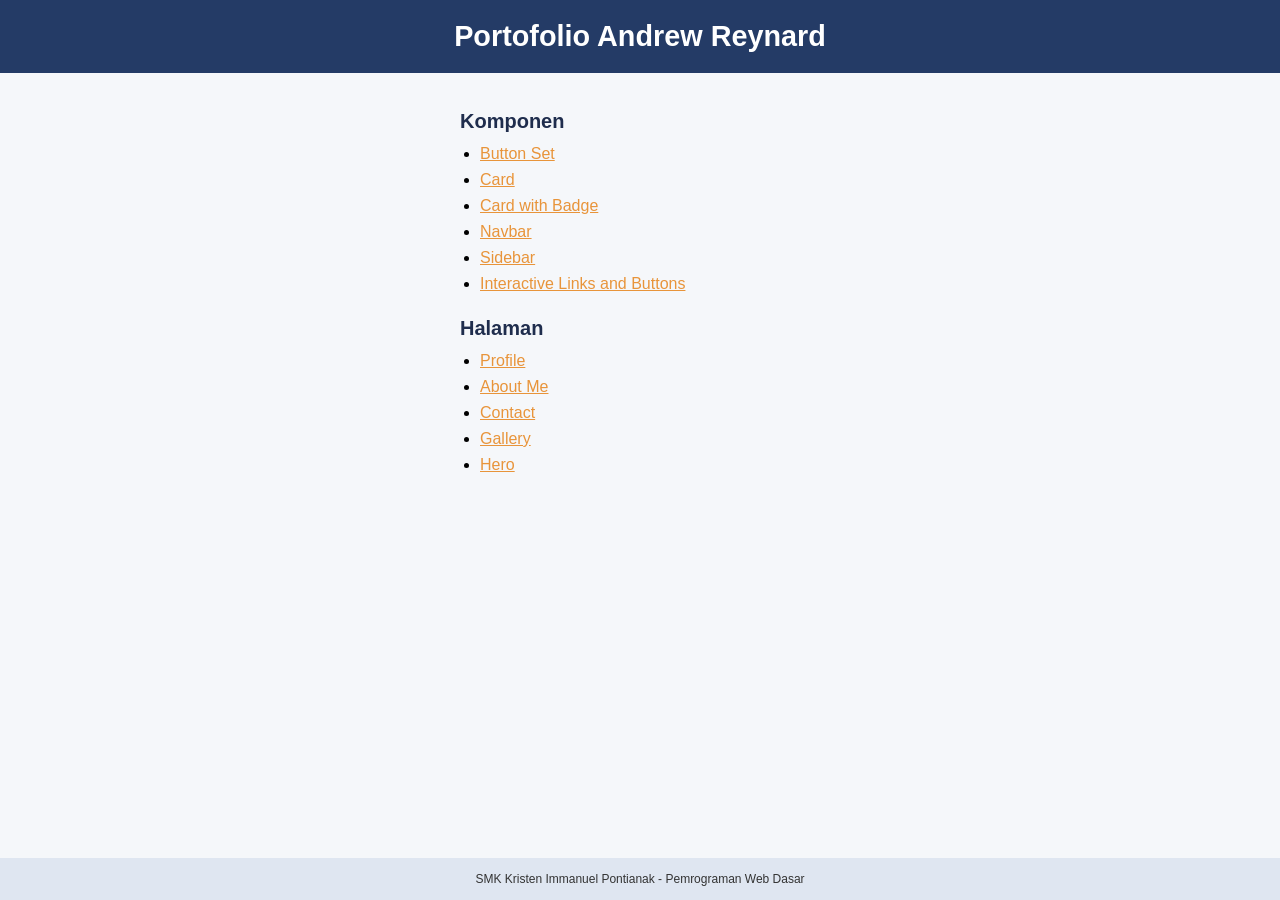
<file: index.html>
<!DOCTYPE html>
<html lang="id">
<head>
  <meta charset="UTF-8">
  <meta name="viewport" content="width=device-width, initial-scale=1.0">
  <title>Portofolio Andrew Reynard</title>
  <link rel="stylesheet" href="styles/index.css">
</head>
<body>
  <header>
    <h1>Portofolio Andrew Reynard</h1>
  </header>

  <main>
    <section id="components">
      <h2>Komponen</h2>
      <ul>
        <li><a href="components/button-set.html">Button Set</a></li>
        <li><a href="components/card.html">Card</a></li>
        <li><a href="components/card-badge.html">Card with Badge</a></li>
        <li><a href="components/navbar.html">Navbar</a></li>
        <li><a href="components/sidebar.html">Sidebar</a></li>
        <li><a href="components/interactive.html">Interactive Links and Buttons</a></li>
      </ul>
    </section>

    <section id="pages">
      <h2>Halaman</h2>
      <ul>
        <li><a href="pages/profile.html">Profile</a></li>
        <li><a href="pages/about.html">About Me</a></li>
        <li><a href="pages/contact.html">Contact</a></li>
        <li><a href="pages/gallery.html">Gallery</a></li>
        <li><a href="pages/hero.html">Hero</a></li>
      </ul>
    </section>
  </main>

  <footer>
    <p>SMK Kristen Immanuel Pontianak - Pemrograman Web Dasar</p>
  </footer>
</body>
</html>
</file>
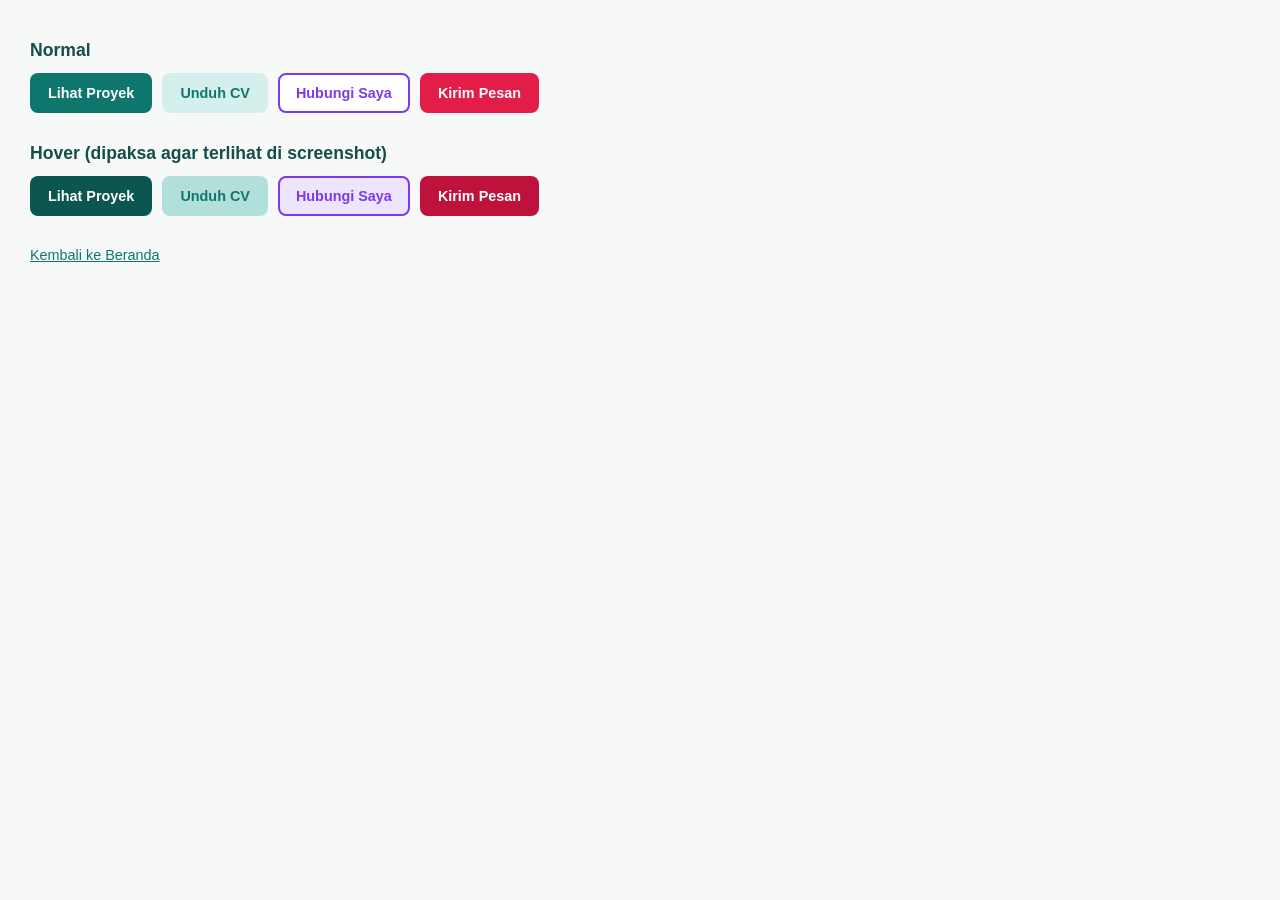
<file: components/button-set.html>
<!DOCTYPE html>
<html lang="id">
<head>
  <meta charset="UTF-8">
  <meta name="viewport" content="width=device-width, initial-scale=1.0">
  <title>Tombol</title>
  <style>
    * {
      box-sizing: border-box;
    }

    body {
      margin: 0;
      padding: 40px 30px;
      background: #f7f9f9;
      font-family: Arial, Helvetica, sans-serif;
      color: #134e4a;
    }

    h2 {
      margin: 0 0 12px;
      font-size: 1.1rem;
    }

    .baris {
      display: flex;
      flex-wrap: wrap;
      gap: 10px;
      margin-bottom: 30px;
    }

    .btn {
      padding: 10px 16px;
      border: 2px solid transparent;
      border-radius: 8px;
      font-family: inherit;
      font-size: 0.9rem;
      font-weight: bold;
      cursor: pointer;
      transition: background 0.2s, border-color 0.2s;
    }

    /* Utama - teal */
    .btn-utama {
      background: #0f766e;
      color: #fff;
    }
    .btn-utama:hover,
    .btn-utama.paksa-hover {
      background: #0b5750;
    }

    /* Sekunder - mint */
    .btn-sekunder {
      background: #d5f0ec;
      color: #0f766e;
    }
    .btn-sekunder:hover,
    .btn-sekunder.paksa-hover {
      background: #b0e0d9;
    }

    /* Outline - ungu */
    .btn-outline {
      background: #fff;
      color: #7c3aed;
      border-color: #7c3aed;
    }
    .btn-outline:hover,
    .btn-outline.paksa-hover {
      background: #ede4fd;
    }

    /* Aksen - merah muda */
    .btn-aksen {
      background: #e11d48;
      color: #fff;
    }
    .btn-aksen:hover,
    .btn-aksen.paksa-hover {
      background: #be123c;
    }

    a {
      font-size: 0.9rem;
      color: #0f766e;
    }
  </style>
</head>
<body>

  <h2>Normal</h2>
  <div class="baris">
    <button class="btn btn-utama">Lihat Proyek</button>
    <button class="btn btn-sekunder">Unduh CV</button>
    <button class="btn btn-outline">Hubungi Saya</button>
    <button class="btn btn-aksen">Kirim Pesan</button>
  </div>

  <h2>Hover (dipaksa agar terlihat di screenshot)</h2>
  <div class="baris">
    <button class="btn btn-utama paksa-hover">Lihat Proyek</button>
    <button class="btn btn-sekunder paksa-hover">Unduh CV</button>
    <button class="btn btn-outline paksa-hover">Hubungi Saya</button>
    <button class="btn btn-aksen paksa-hover">Kirim Pesan</button>
  </div>

  <a href="index.html">Kembali ke Beranda</a>

</body>
</html>
</file>
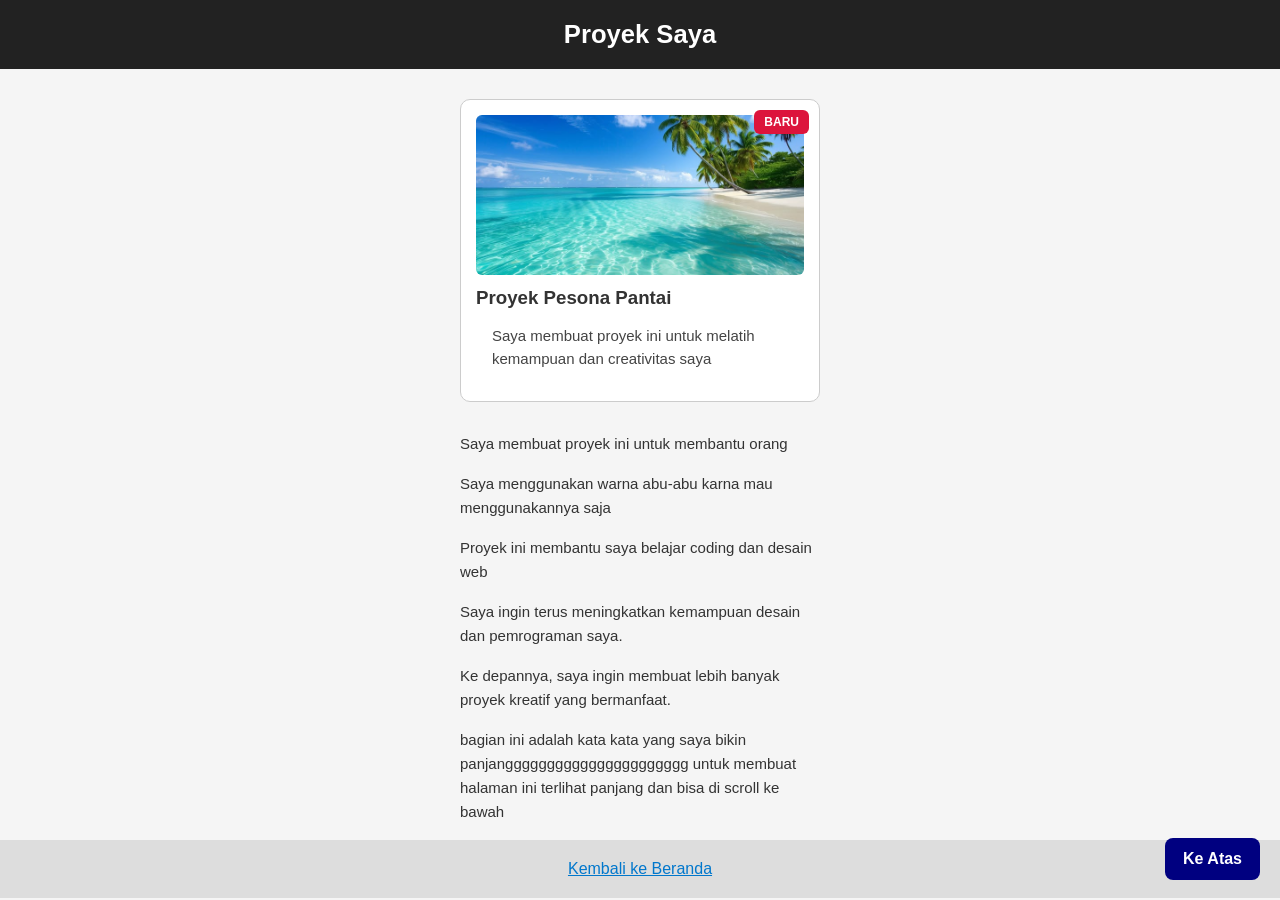
<file: components/card-badge.html>
<!DOCTYPE html>
<html lang="id">
<head>
    <meta charset="UTF-8">
    <meta name="viewport" content="width=device-width, initial-scale=1.0">
    <title>Kartu Proyek - Keindahan Pantai</title>

    <style>
        * {
            box-sizing: border-box;
        }

        body {
            margin: 0;
            font-family: Arial, sans-serif;
            background-color: #f5f5f5;
        }

        #top {
            padding: 20px;
            background-color: #222222;
            color: white;
            text-align: center;
        }

        #top h1 {
            margin: 0;
            font-size: 1.6rem;
        }

        .card {
            position: relative;
            width: 360px;
            margin: 30px auto;
            padding: 15px;
            border: 1px solid #cccccc;
            background-color: white;
            border-radius: 10px;
        }

        .card img {
            display: block;
            width: 100%;
            height: 160px;
            object-fit: cover;
            border-radius: 6px;
        }

        .card .badge {
            position: absolute;
            top: 10px;
            right: 10px;
            background-color: crimson;
            color: white;
            padding: 5px 10px;
            border-radius: 6px;
            font-size: 12px;
            font-weight: bold;
        }

        .card h3 {
            color: #333333;
            margin-top: 12px;
            margin-bottom: 8px;
        }

        .card p {
            font-size: 15px;
            line-height: 1.5;
            color: #444444;
        }

        main p {
            width: 360px;
            max-width: calc(100% - 32px);
            margin: 16px auto;
            line-height: 1.6;
            font-size: 15px;
            color: #333333;
        }

        .back-to-top {
            position: fixed;
            bottom: 20px;
            right: 20px;
            z-index: 1000;
            padding: 12px 18px;
            background-color: navy;
            color: white;
            text-decoration: none;
            border-radius: 8px;
            font-weight: bold;
        }

        .back-to-top:hover {
            background-color: crimson;
        }

        footer {
            text-align: center;
            padding: 20px;
            background-color: #dddddd;
        }

        footer a {
            color: #0077cc;
            text-decoration: underline;
        }
    </style>
</head>
<body>

    <header id="top">
        <h1>Proyek Saya</h1>
    </header>

    <main>
        <div class="card">
            <img src="/assets/images/Beach-desktop-wallpaper-4K-with-a-pristine-tropical-beach-with-turquoise-waters-and-white-sand_jpg (3840×2160).jpg" alt="Pemandangan Pantai">

            <span class="badge">BARU</span>

            <h3>Proyek Pesona Pantai</h3>

           <p>
             Saya membuat proyek ini untuk melatih kemampuan dan creativitas saya
            </p>
        </div>

        <p>
            Saya membuat proyek ini untuk membantu orang
        </p>

        <p>
            Saya menggunakan warna abu-abu karna mau menggunakannya saja
        </p>


        <p>
            Proyek ini membantu saya belajar coding dan desain web
        </p>

        <p>
            Saya ingin terus meningkatkan kemampuan desain dan
            pemrograman saya.
        </p>

        <p>
            Ke depannya, saya ingin membuat lebih banyak proyek
            kreatif yang bermanfaat.
        </p>

        <p>
            bagian ini adalah kata kata yang saya bikin panjangggggggggggggggggggggg untuk membuat halaman ini terlihat panjang dan bisa di scroll ke bawah
        </p>
    </main>

    <footer>
        <a href="/index.html">Kembali ke Beranda</a>
    </footer>

    <a href="#top" class="back-to-top">Ke Atas</a>

</body>
</html>

</body>
</html>
</file>
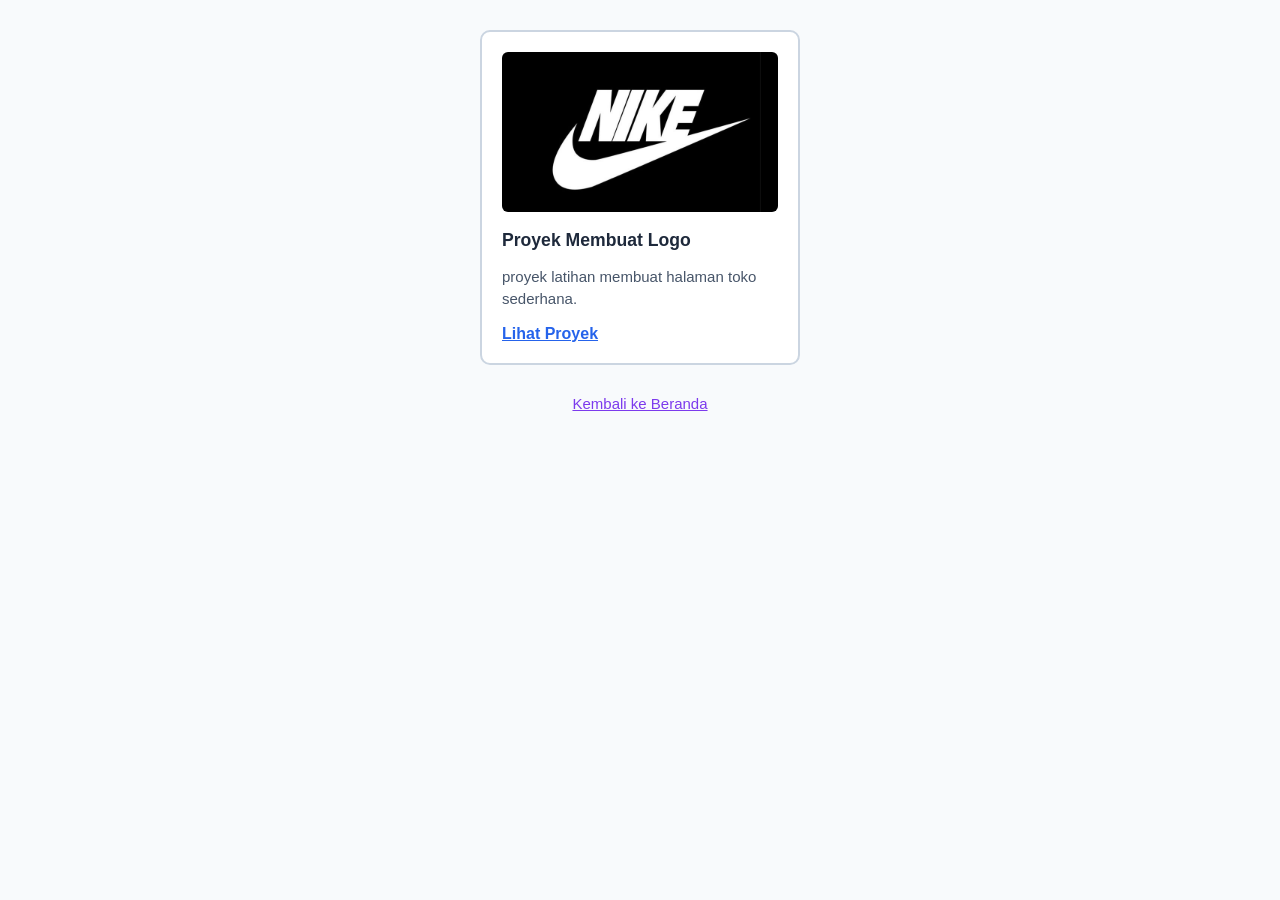
<file: components/card.html>
<!--
Perhitungan lebar kartu jika box-sizing tidak diatur:
320px (width) + 20px (padding kiri) + 20px (padding kanan)
+ 2px (border kiri) + 2px (border kanan) = 364px
-->

<!DOCTYPE html>
<html lang="id">
<head>
    <meta charset="UTF-8">
    <meta name="viewport" content="width=device-width, initial-scale=1.0">
    <title>Kartu Proyek</title>

    <style>
        * {
            box-sizing: border-box;
        }

        body {
            margin: 0;
            background-color: #f8fafc;
            font-family: 'Segoe UI', Arial, sans-serif;
        }

        .card {
            width: 320px;
            padding: 20px;
            border: 2px solid #cbd5e1;
            margin: 30px auto 30px auto;
            background-color: #ffffff;
            border-radius: 10px;
        }

        .card img {
            width: 100%;
            height: 160px;
            display: block;
            object-fit: cover;
            border-radius: 6px;
        }

        .card h3 {
            color: #1e293b;
            margin-bottom: 8px;
            font-size: 1.1rem;
        }

        .card p {
            font-size: 15px;
            color: #475569;
            line-height: 1.5;
            margin-bottom: 14px;
        }

        .card a {
            color: #2563eb;
            font-weight: 600;
            text-decoration: underline;
        }

        footer {
            text-align: center;
            margin-bottom: 30px;
        }

        footer a {
            color: #7c3aed;
            font-size: 15px;
            text-decoration: underline;
        }
    </style>
</head>
<body>

    <main>
        <article class="card">
            <img src="/assets/images/download (1).jpg" alt="Sepatu Nike">

            <h3>Proyek Membuat Logo</h3>

            <p>
                proyek latihan membuat halaman toko sederhana.
            </p>

            <a href="/components/card-badge.html">Lihat Proyek</a>
        </article>
    </main>

    <footer>
        <a href="/index.html">Kembali ke Beranda</a>
    </footer>

</body>
</html>
</file>
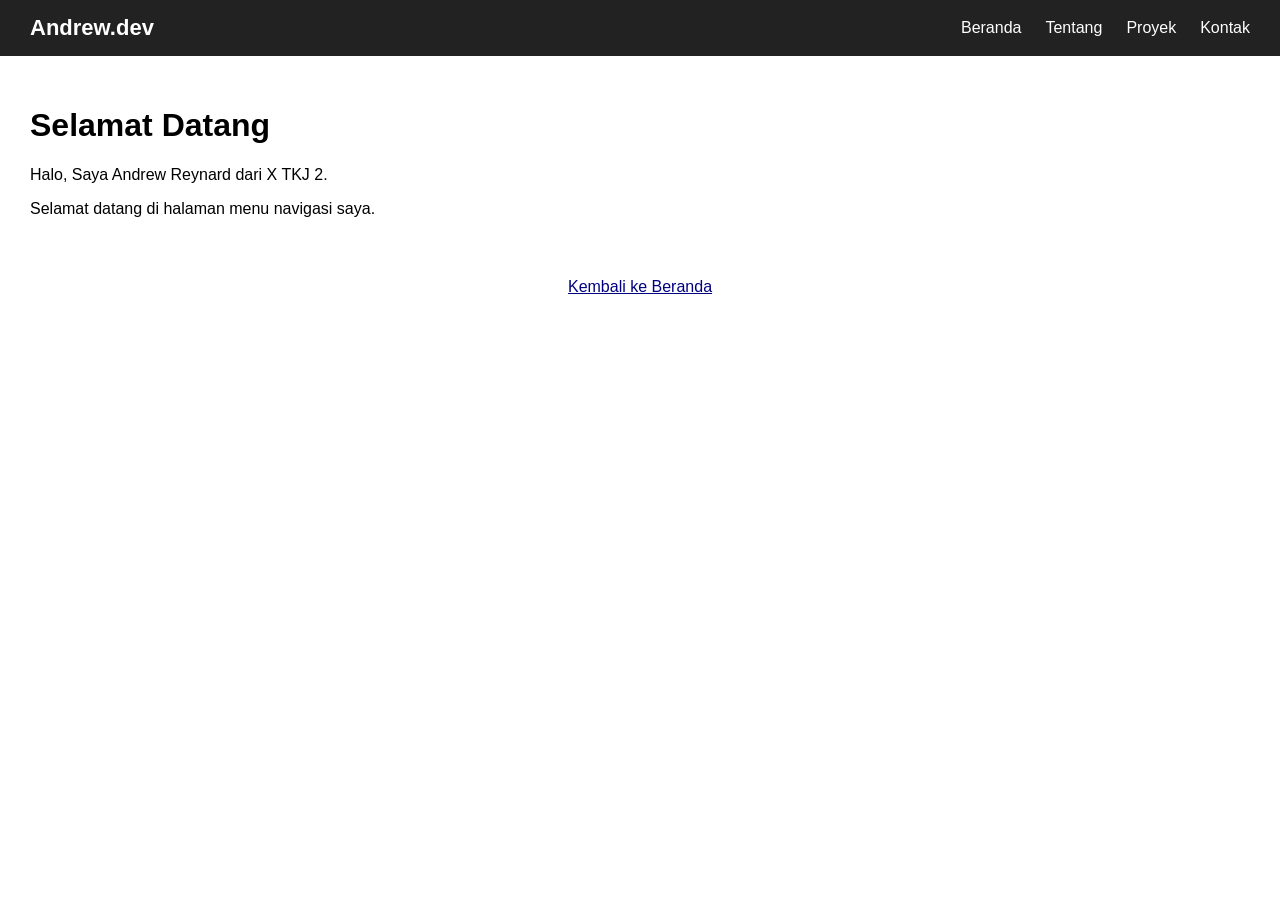
<file: components/navbar.html>
<!DOCTYPE html>
<html lang="id">
<head>
    <meta charset="UTF-8">
    <meta name="viewport" content="width=device-width, initial-scale=1.0">
    <title>Menu Navigasi</title>

    <link rel="stylesheet" href="/styles/navbar.css">
</head>
<body>

    <header id="main-header">
        <nav class="navbar">
            <div class="logo">Andrew.dev</div>

            <ul class="nav-menu">
                <li><a href="/components/Button-set.html">Beranda</a></li>
                <li><a href="/pages/about.html">Tentang</a></li>
                <li><a href="/pages/gallery.html">Proyek</a></li>
                <li><a href="/pages/Contact.html">Kontak</a></li>
            </ul>
        </nav>
    </header>

    <main>
        <h1>Selamat Datang</h1>
        <p>Halo, Saya Andrew Reynard dari X TKJ 2.</p>
        <p>Selamat datang di halaman menu navigasi saya.</p>
    </main>

    <footer>
        <a href="/index.html">Kembali ke Beranda</a>
    </footer>

</body>
</html>
</file>
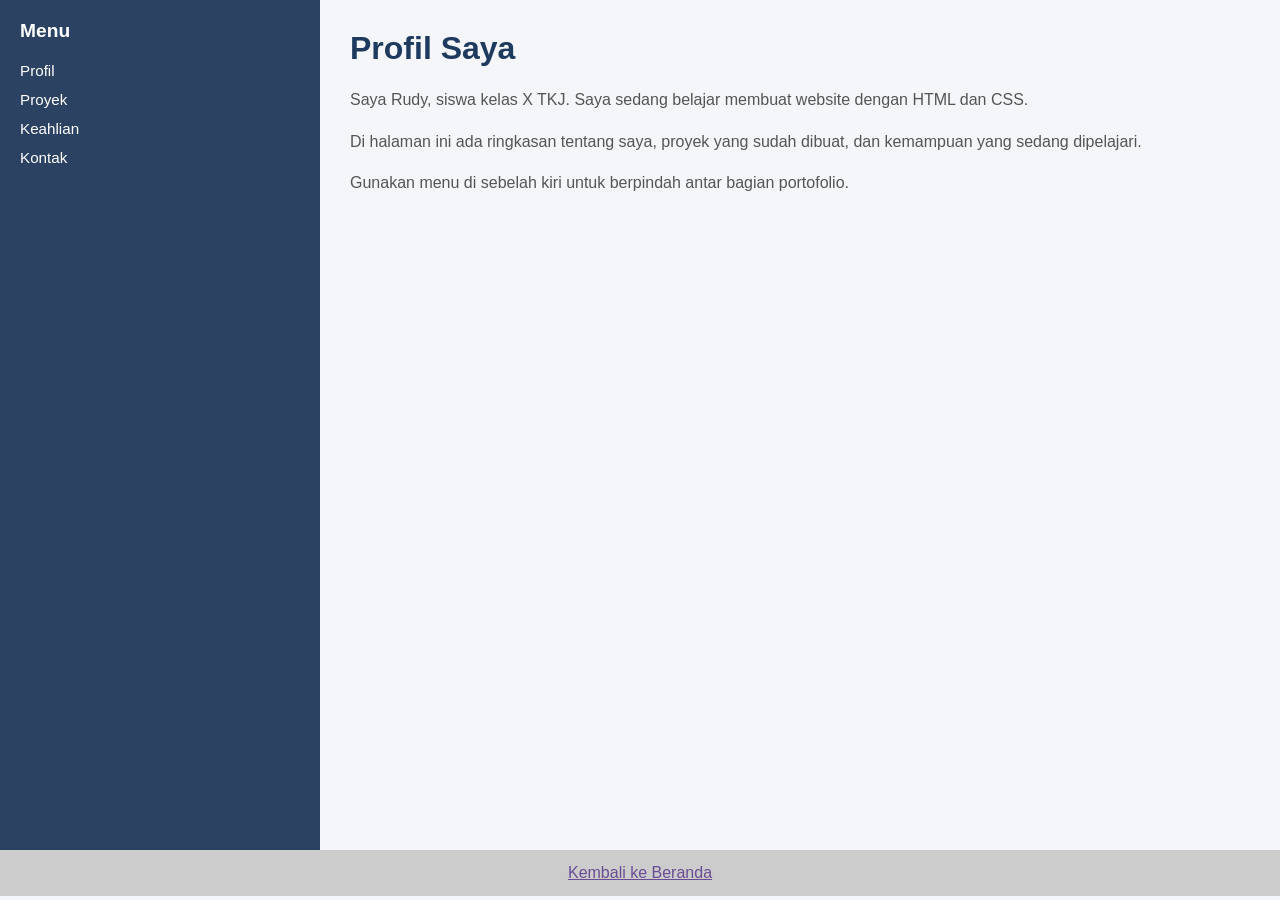
<file: components/sidebar.html>
<!DOCTYPE html>
<html lang="id">
<head>
    <meta charset="UTF-8">
    <meta name="viewport" content="width=device-width, initial-scale=1.0">
    <title>Profil Saya</title>

    <style>
        * {
            box-sizing: border-box;
        }

        body {
            margin: 0;
            font-family: Arial, sans-serif;
            background-color: #f4f6f9;
            color: #333333;
        }

        .layout {
            display: flex;
            min-height: calc(100vh - 50px);
        }

        #sidebar {
            width: 25%;
            background-color: #2c4263;
            color: #ffffff;
            padding: 20px;
        }

        #sidebar h3 {
            font-size: 1.2rem;
            margin-top: 0;
            margin-bottom: 20px;
        }

        #sidebar nav {
            display: flex;
            flex-direction: column;
            gap: 12px;
        }

        #sidebar a {
            color: #ffffff;
            text-decoration: none;
            font-size: 0.95rem;
        }

        #sidebar a:hover {
            color: #ffcc00;
        }

        .main-content {
            width: 75%;
            padding: 30px;
        }

        .main-content h1 {
            color: #1e3a5f;
            margin-top: 0;
            margin-bottom: 20px;
        }

        .main-content p {
            line-height: 1.6;
            color: #555555;
            margin-bottom: 16px;
        }

        footer {
            text-align: center;
            padding: 14px;
            background-color: #cccccc;
        }

        footer a {
            color: #6a4c93;
            text-decoration: underline;
        }
    </style>
</head>
<body>

    <div class="layout">
        <aside id="sidebar">
            <h3>Menu</h3>
            <nav>
                <a href="#">Profil</a>
                <a href="#">Proyek</a>
                <a href="#">Keahlian</a>
                <a href="#">Kontak</a>
            </nav>
        </aside>

        <main class="main-content">
            <h1>Profil Saya</h1>
            <p>Saya Rudy, siswa kelas X TKJ. Saya sedang belajar membuat website dengan HTML dan CSS.</p>
            <p>Di halaman ini ada ringkasan tentang saya, proyek yang sudah dibuat, dan kemampuan yang sedang dipelajari.</p>
            <p>Gunakan menu di sebelah kiri untuk berpindah antar bagian portofolio.</p>
        </main>
    </div>

    <footer>
        <a href="/index.html">Kembali ke Beranda</a>
    </footer>

</body>
</html>
</file>
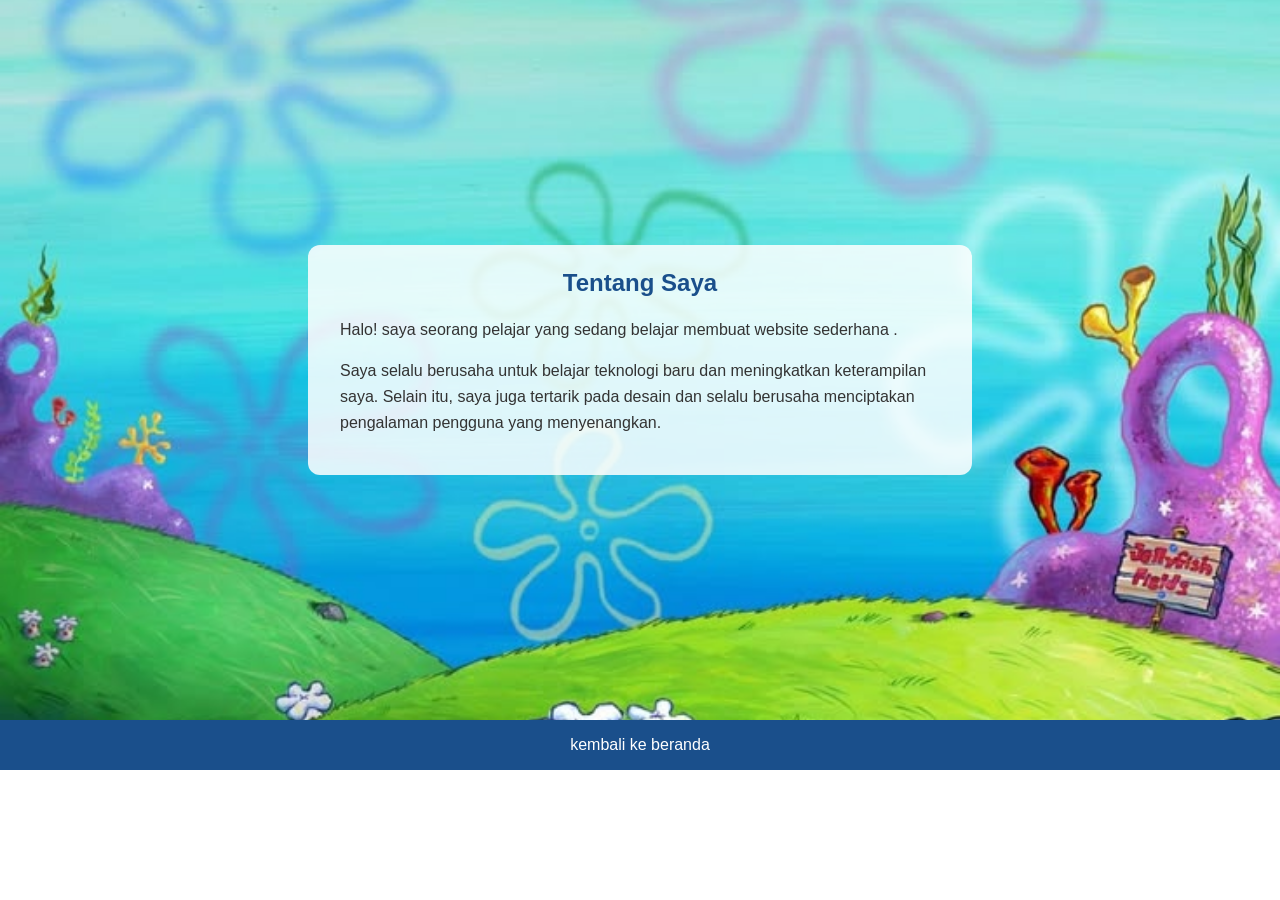
<file: pages/about.html>
<!DOCTYPE html>
<html lang="en">
<head>
  <meta charset="UTF-8">
  <meta name="viewport" content="width=device-width, initial-scale=1.0">
  <title>Tentang Saya</title>
  <link rel="stylesheet" href="/styles/about.css">
</head>
<body>
  <main>
    <section id="about">
      <div class="about-box">
        <h2>Tentang Saya</h2>
        <p>Halo! saya seorang pelajar yang sedang belajar membuat website sederhana .</p>
        <p>Saya selalu berusaha untuk belajar teknologi baru dan meningkatkan keterampilan saya. Selain itu, saya juga tertarik pada desain dan selalu berusaha menciptakan pengalaman pengguna yang menyenangkan.</p>
      </div>
    </section>
  </main>

  <footer>
    <a href = "/index.html" > kembali ke beranda</a>
  </footer>
</body>
</html>
</file>
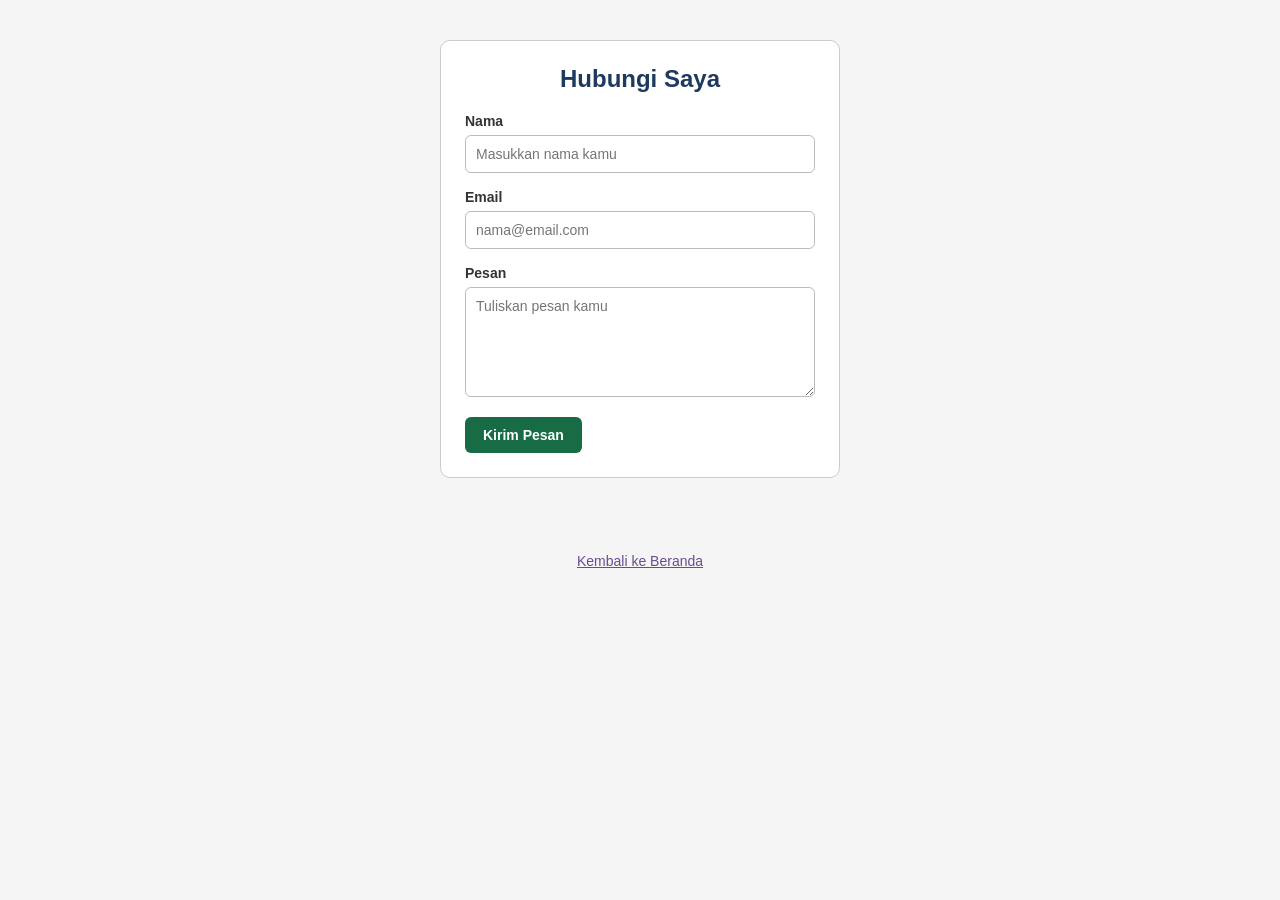
<file: pages/contact.html>
<!DOCTYPE html>
<html lang="id">
<head>
    <meta charset="UTF-8">
    <meta name="viewport" content="width=device-width, initial-scale=1.0">
    <title>Formulir Kontak</title>

    <style>
        * {
            box-sizing: border-box;
        }

        body {
            margin: 0;
            background-color: #f5f5f5;
            font-family: Arial, Helvetica, sans-serif;
        }

        #contact {
            padding: 40px 20px;
        }

        .contact-form {
            width: 400px;
            max-width: 100%;
            margin: 0 auto;
            padding: 24px;
            border: 1px solid #cccccc;
            background-color: white;
            border-radius: 10px;
        }

        .contact-form h2 {
            text-align: center;
            color: #1e3a5f;
            margin-top: 0;
            margin-bottom: 20px;
        }

        .form-group {
            margin-bottom: 16px;
        }

        .form-group label {
            display: block;
            font-weight: bold;
            margin-bottom: 6px;
            font-size: 14px;
            color: #333333;
        }

        .form-group input,
        .form-group textarea {
            width: 100%;
            padding: 10px;
            border: 1px solid #bbbbbb;
            border-radius: 6px;
            font-family: Arial, Helvetica, sans-serif;
            font-size: 14px;
            outline: none;
        }

        .form-group textarea {
            height: 110px;
            resize: vertical;
        }

        .form-group input:focus {
            background-color: #fffbea;
            border-color: #0077cc;
        }

        .form-group textarea:focus {
            border-color: #e67e22;
            background-color: #fff8f0;
        }

        .btn-submit {
            background-color: #176b45;
            color: white;
            padding: 10px 18px;
            border: none;
            border-radius: 6px;
            font-weight: bold;
            font-size: 14px;
            cursor: pointer;
        }

        .btn-submit:hover {
            background-color: #104d32;
        }

        footer {
            text-align: center;
            padding: 14px;
            margin-top: 20px;
        }

        footer a {
            color: #6a4c93;
            font-size: 14px;
            text-decoration: underline;
        }
    </style>
</head>
<body>

    <section id="contact">
        <form class="contact-form">
            <h2>Hubungi Saya</h2>

            <div class="form-group">
                <label for="name">Nama</label>
                <input type="text" id="name" name="name" placeholder="Masukkan nama kamu">
            </div>

            <div class="form-group">
                <label for="email">Email</label>
                <input type="email" id="email" name="email" placeholder="nama@email.com">
            </div>

            <div class="form-group">
                <label for="message">Pesan</label>
                <textarea id="message" name="message" rows="5" placeholder="Tuliskan pesan kamu"></textarea>
            </div>

            <button type="submit" class="btn-submit">Kirim Pesan</button>
        </form>
    </section>

    <footer>
        <a href="/index.html">Kembali ke Beranda</a>
    </footer>

</body>
</html>
</file>
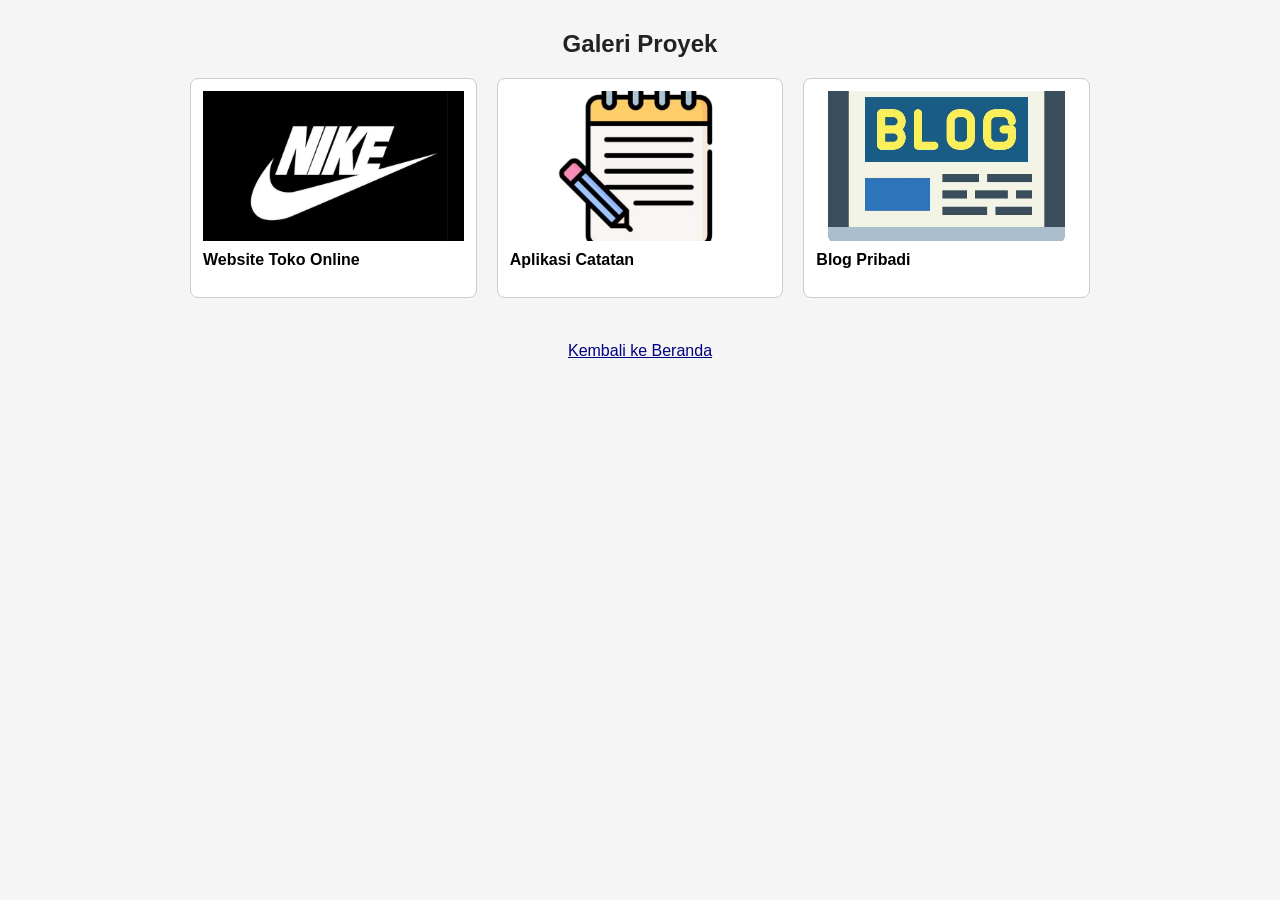
<file: pages/gallery.html>
<!DOCTYPE html>
<html lang="id">
<head>
    <meta charset="UTF-8">
    <meta name="viewport" content="width=device-width, initial-scale=1.0">
    <title>Galeri Proyek</title>

    <link rel="stylesheet" href="../styles/gallery.css">
</head>
<body>

    <main>
        <section id="gallery">
            <h2>Galeri Proyek</h2>

            <div class="gallery">
                <article class="gallery-item">
                    <img src="/assets/images/download (1).jpg" alt="gambar toko online">
                    <h3>Website Toko Online</h3>
                </article>

                <article class="gallery-item">
                    <img src="/assets/images/Notas.jpg" alt="Aplikasi Catatan">
                    <h3>Aplikasi Catatan</h3>
                </article>

                <article class="gallery-item">
                    <img src="/assets/images/Blog free icons designed by smalllikeart.jpg" alt="Blog Pribadi">
                    <h3>Blog Pribadi</h3>
                </article>
            </div>
        </section>
    </main>

    <footer>
        <a href="/index.html">Kembali ke Beranda</a>
    </footer>

</body>
</html>
</file>
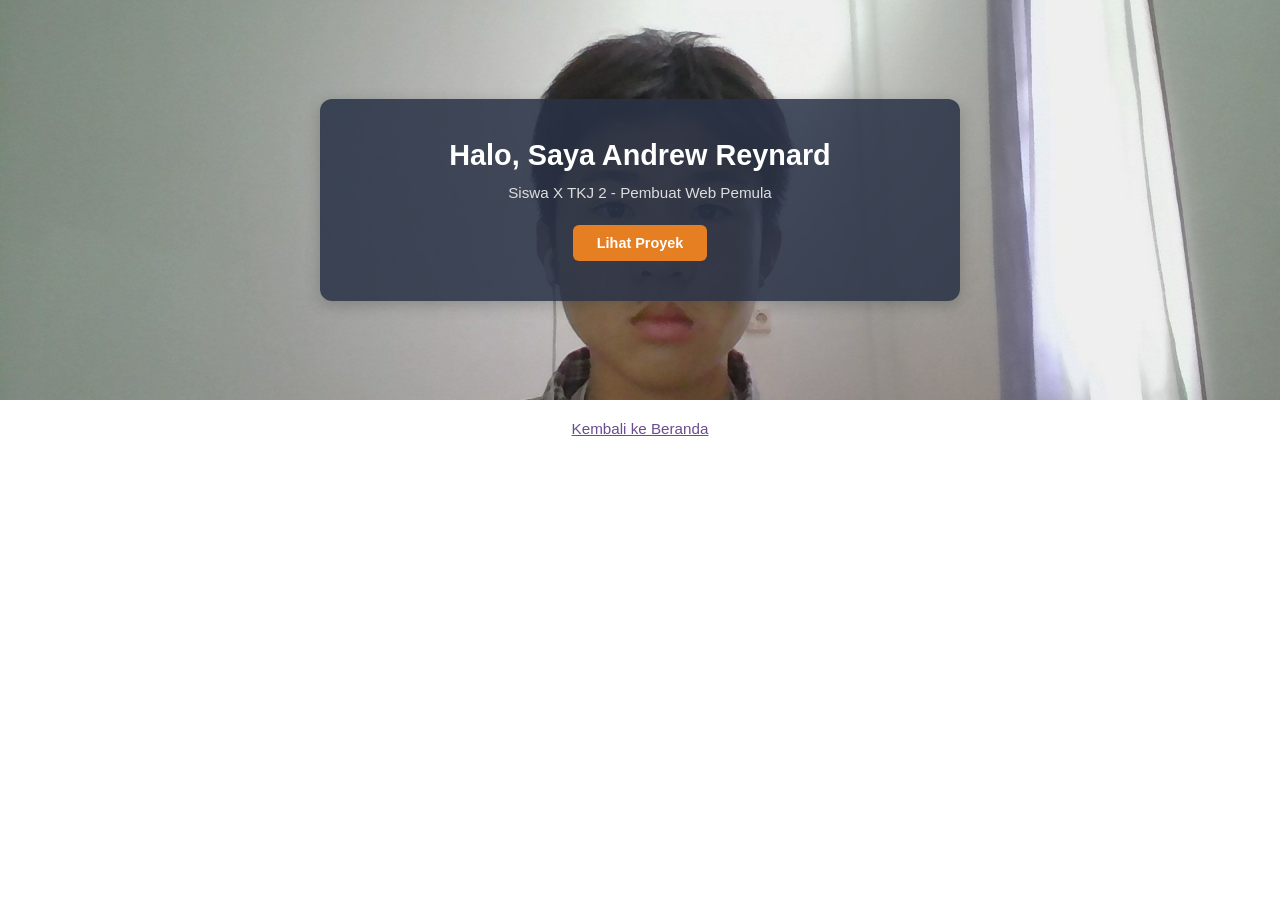
<file: pages/hero.html>
<!DOCTYPE html>
<html lang="id">
<head>
  <meta charset="UTF-8">
  <meta name="viewport" content="width=device-width, initial-scale=1.0">
  <title>Hero</title>
  <link rel="stylesheet" href="/styles/hero.css">
</head>
<body>
  <main>
    <section id="hero">
      <div class="hero-content">
        <h1>Halo, Saya Andrew Reynard</h1>
        <p>Siswa X TKJ 2 - Pembuat Web Pemula</p>
        <a href="/components/card.html" class="btn">Lihat Proyek</a>
      </div>
    </section>
  </main>

  <footer>
    <a href="/index.html">Kembali ke Beranda</a>
  </footer>
</body>
</html>
</file>
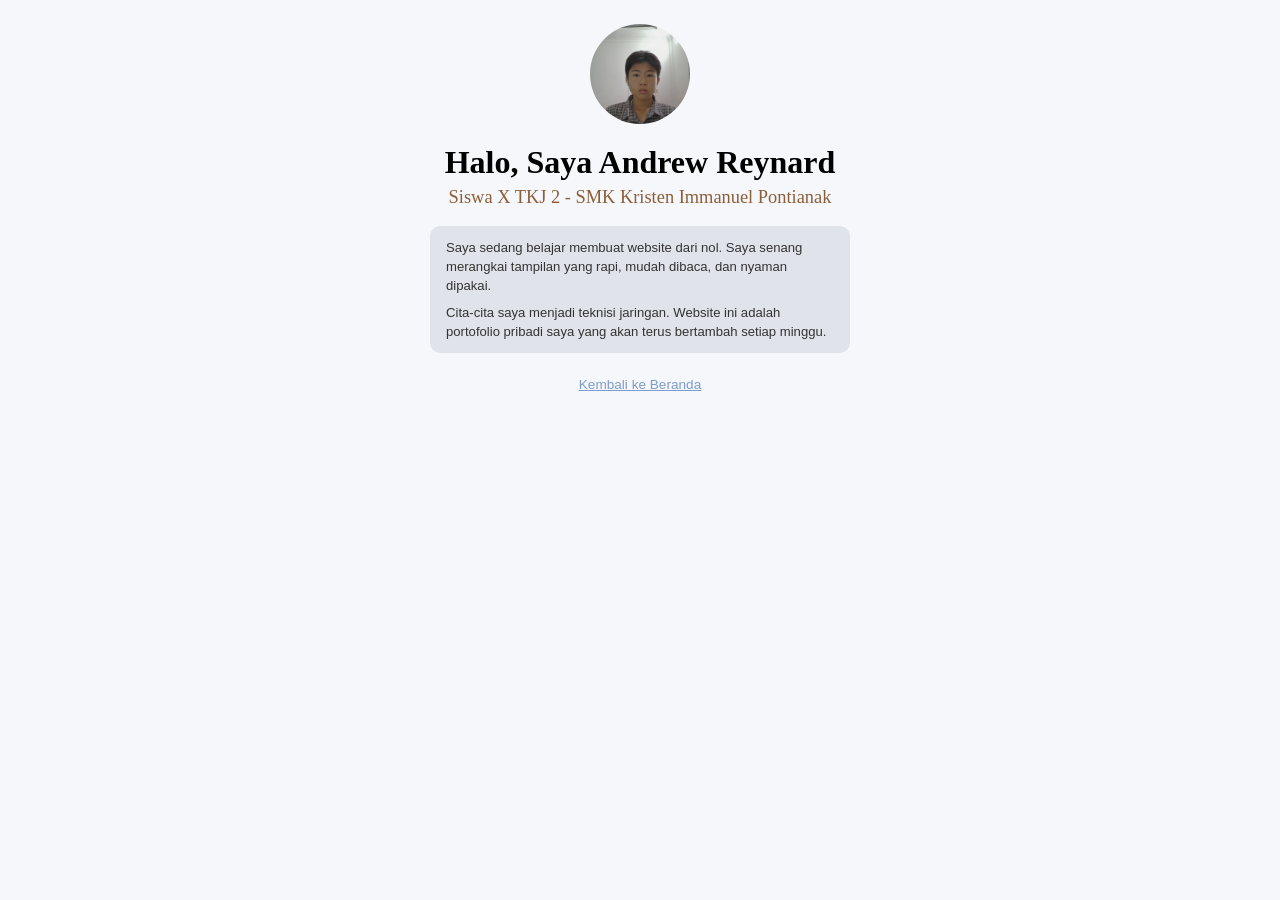
<file: pages/profile.html>
<!DOCTYPE html>
<html lang="id">
<head>
  <meta charset="UTF-8">
  <meta name="viewport" content="width=device-width, initial-scale=1.0">
  <title>Profil - Andrew Reynard</title>
  <style>
    * {
      box-sizing: border-box;
    }

    body {
      margin: 0;
      padding: 24px 16px;
      background: #f6f7fb;
      font-family: Arial, Helvetica, sans-serif;
      color: #333;
      text-align: center;
    }

    .foto {
      width: 100px;
      height: 100px;
      margin: 0 auto 20px;
      border-radius: 50%;
      overflow: hidden;
      background: linear-gradient(180deg, #c9b8c4 0%, #8fa6bd 50%, #4a4039 100%);
    }

    .foto img {
      width: 100%;
      height: 100%;
      object-fit: cover;
      display: block;
    }

    h1 {
      margin: 0;
      font-family: Georgia, "Times New Roman", serif;
      font-size: 2rem;
      color: #000000;
    }

    .jurusan {
      margin: 6px 0 0;
      font-family: Georgia, "Times New Roman", serif;
      font-size: 1.15rem;
      font-weight: normal;
      color: #8b5f39;
    }

    .kartu {
      max-width: 420px;
      margin: 18px auto 0;
      padding: 12px 16px;
      background: #e1e3ea;
      border-radius: 10px;
      text-align: left;
      font-size: 0.82rem;
      line-height: 1.45;
    }

    .kartu p {
      margin: 0 0 8px;
    }

    .kartu p:last-child {
      margin-bottom: 0;
    }

    .kembali {
      display: inline-block;
      margin-top: 24px;
      font-size: 0.85rem;
      color: #7c9dcc;
    }

    @media (max-width: 480px) {
      h1 { font-size: 1.6rem; }
    }
  </style>
</head>
<body>

  <div class="foto">
    <img src="/assets/images/WIN_20260812_12_21_53_Pro.jpg" alt="Foto Andrew Reynard" onerror="this.style.display='none'">
  </div>

  <h1>Halo, Saya Andrew Reynard</h1>
  <h2 class="jurusan">Siswa X TKJ 2 - SMK Kristen Immanuel Pontianak</h2>

  <div class="kartu">
    <p>Saya sedang belajar membuat website dari nol. Saya senang merangkai tampilan yang rapi, mudah dibaca, dan nyaman dipakai.</p>
    <p>Cita-cita saya menjadi teknisi jaringan. Website ini adalah portofolio pribadi saya yang akan terus bertambah setiap minggu.</p>
  </div>

  <a class="kembali" href="index.html">Kembali ke Beranda</a>

</body>
</html>
</file>
<file: styles/index.css>
* {
  box-sizing: border-box;
}

body {
  margin: 0;
  background-color: #f5f7fa;
  font-family: Arial, sans-serif;
  min-height: 100vh;
  display: flex;
  flex-direction: column;
}

header {
  text-align: center;
  background-color: #243b66;
  color: #ffffff;
  padding: 20px;
}

header h1 {
  margin: 0;
  font-size: 1.8rem;
}

main {
  flex: 1;
  width: 400px;
  max-width: 90%;
  margin: 0 auto;
  padding: 20px;
}

section {
  margin-bottom: 24px;
}

#components h2,
#pages h2 {
  color: #1f2d4d;
  font-size: 20px;
  margin-bottom: 12px;
}

ul {
  padding-left: 20px;
  margin: 0;
}

li {
  margin-bottom: 8px;
}

main a {
  color: #e8943a;
  text-decoration: underline;
}

main a:hover {
  color: #d35400;
}

footer {
  font-size: 12px;
  text-align: center;
  background-color: #dfe6f1;
  padding: 14px;
  color: #333333;
}

footer p {
  margin: 0;
}
</file>
<file: styles/navbar.css>
body {
    margin: 0;
    font-family: Arial, sans-serif;
}

#main-header {
    background-color: #222222;
}

.navbar {
    display: flex;
    justify-content: space-between;
    align-items: center;
    padding: 15px 30px;
}

.logo {
    color: white;
    font-size: 22px;
    font-weight: bold;
}

.nav-menu {
    display: flex;
    gap: 24px;
    margin: 0;
    padding: 0;
}

.nav-menu > li {
    list-style: none;
}

.nav-menu a {
    color: white;
    text-decoration: none;
}

.nav-menu a:hover {
    color: #ffcc66;
}

main {
    padding: 30px;
}

footer {
    text-align: center;
    padding: 14px;
}

footer a {
    color: navy;
}
</file>
<file: styles/about.css>
body {
  margin: 0;
  font-family: "Poppins", Arial, sans-serif;
  color: #222;
}

#about {
  min-height: 80vh;
  display: flex;
  align-items: center;
  justify-content: center;
  background-image: url("/assets/images/download.jpg");
  background-size: cover;
  background-position: center;
  background-repeat: no-repeat;
}

/* Kotak isi */
.about-box {
  width: 90%;
  max-width: 600px;
  padding: 24px 32px;
  background-color: rgba(255, 255, 255, 0.85);
  border-radius: 12px;
}

#about .about-box h2 {
  margin-top: 0;
  color: #1a4f8b;
  text-align: center;
}

#about .about-box p {
  line-height: 1.6;
  color: #333;
}

#about .about-box p.closing {
  text-align: right;
  font-weight: 600;
  color: #c0392b;
}


footer {
  padding: 16px;
  text-align: center;
  background-color: #1a4f8b;
}

footer a {
  color: #fff;
  text-decoration: none;
}

footer a:hover {
  text-decoration: underline;
}
</file>
<file: styles/gallery.css>
body {
    margin: 0;
    font-family: Arial, sans-serif;
    background-color: #f5f5f5;
}

#gallery {
    width: 900px;
    margin: 30px auto;
}

#gallery h2 {
    text-align: center;
    color: #222222;
}

.gallery {
    display: grid;
    grid-template-columns: repeat(3, 1fr);
    gap: 20px;
}

.gallery > .gallery-item {
    box-sizing: border-box;
    padding: 12px;
    border: 1px solid #cccccc;
    border-radius: 8px;
    background-color: white;
}

.gallery-item img {
    display: block;
    width: 100%;
    height: 150px;
    object-fit: cover;
}

.gallery-item h3 {
    font-size: 16px;
    margin-top: 10px;
}

footer {
    text-align: center;
    padding: 14px;
}

footer a {
    color: navy;
}
</file>
<file: styles/hero.css>
* {
    box-sizing: border-box;
    margin: 0;
    padding: 0;
    font-family: Arial, Helvetica, sans-serif;
}

body {
    background-color: #ffffff;
    color: #333333;
}

#hero {
    height: 400px;
    width: 100%;
    background-color: #d4a373;
    background-image: url('/assets/images/WIN_20260812_12_21_53_Pro.jpg');
    background-size: cover;
    background-position: center;
    display: flex;
    justify-content: center;
    align-items: center;
    text-align: center;
}

.hero-content {
    width: 640px;
    max-width: 90%;
    padding: 40px 30px;
    background-color: rgba(40, 50, 70, 0.85);
    border-radius: 12px;
    color: #ffffff;
    box-shadow: 0 4px 15px rgba(0, 0, 0, 0.2);
}

.hero-content h1 {
    font-size: 1.8rem;
    font-weight: bold;
    margin-bottom: 12px;
}

.hero-content h1,
.hero-content p {
    animation-name: slide-up;
    animation-duration: 1.2s;
    animation-timing-function: ease-out;
    animation-delay: 0.3s;
    animation-iteration-count: 1;
    animation-direction: normal;
    animation-fill-mode: backwards;
}

.hero-content p {
    font-size: 0.95rem;
    color: #dddddd;
    margin-bottom: 24px;
    animation-delay: 0.6s;
}

.btn {
    display: inline-block;
    background-color: #e67e22;
    color: #ffffff;
    padding: 10px 24px;
    border-radius: 6px;
    text-decoration: none;
    font-size: 0.9rem;
    font-weight: bold;
    transition: background-color 0.3s ease;
}

.btn:hover {
    background-color: #d35400;
}

@keyframes slide-up {
    0% {
        transform: translateY(60px);
        opacity: 0;
    }
    25% {
        transform: translateY(40px);
        opacity: 0.25;
    }
    50% {
        transform: translateY(20px);
        opacity: 0.5;
    }
    75% {
        transform: translateY(8px);
        opacity: 0.8;
    }
    100% {
        transform: translateY(0);
        opacity: 1;
    }
}

footer {
    text-align: center;
    padding: 20px;
}

footer a {
    color: #6a4c93;
    font-size: 0.95rem;
    text-decoration: underline;
}
</file>
